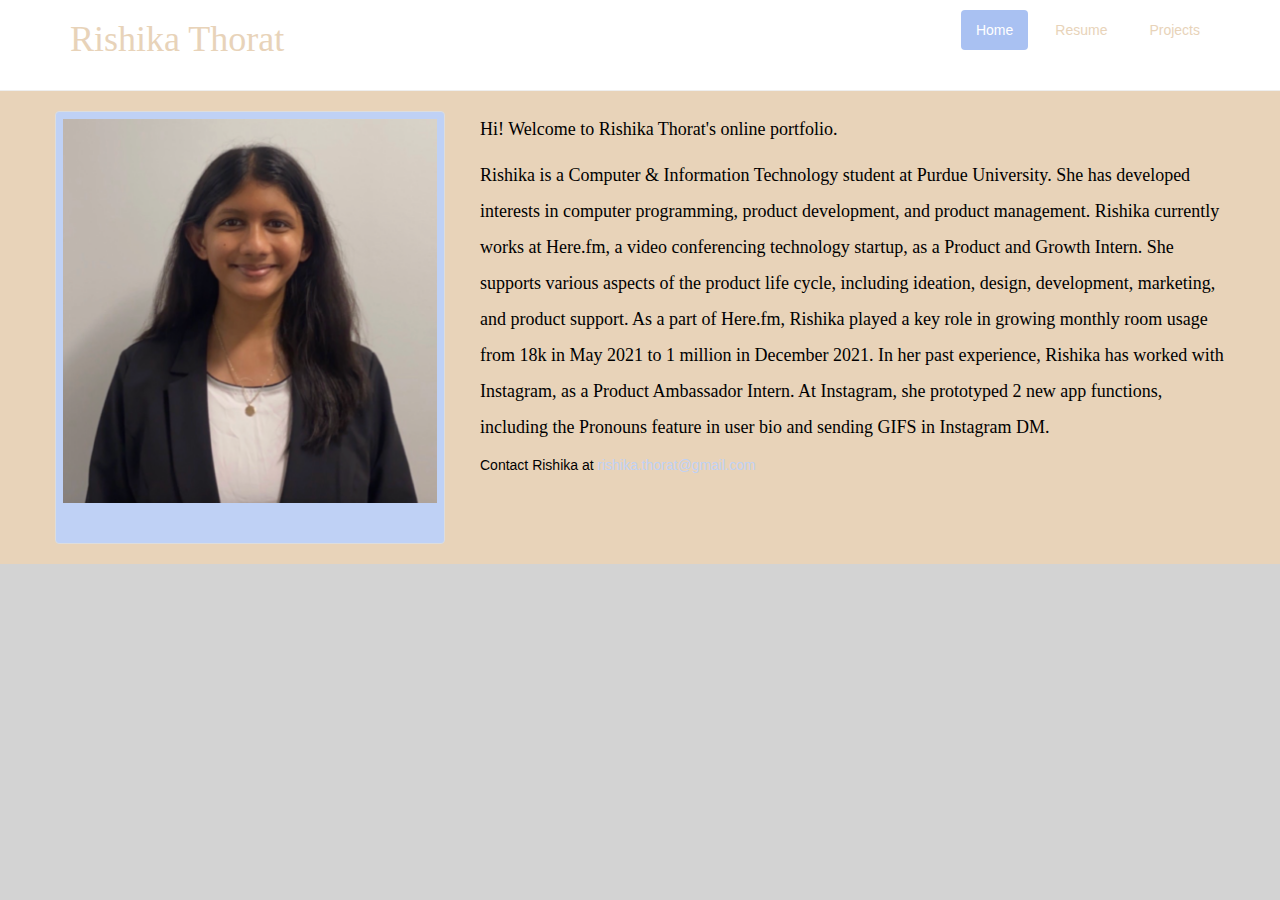
<file: index.html>
<!DOCTYPE html>
<html>
        
   <head>
        <title>Rishika Thorat</title>
        <link href="bootstrap-3.3.7-dist/css/bootstrap.css" rel="stylesheet" type="text/css"/>
   </head>
   
   <header>
        <div class="container">
            <div class="homea">
                <div class="row">
                    <h1 class="col-md-6" style="font-family:times">Rishika Thorat</h1>
                    <ul class="nav nav-pills pull-right">
                        <li role= "presentation" class="active"><a href="index.html">Home</a></li>
                        <!--<li role= "presentation"><a href="Thorat_AboutMe.html">About Me</a></li>-->
                        <li role= "presentation"><a href="Thorat_Resume.html">Resume</a></li>
                        <li role= "presentation"><a href="Thorat_Projects.html">Projects</a></li>
                        <!--<li role= "presentation"><a href="Thorat_Contact.html">Contact Me</a></li>-->
                    </ul>
                </div>
            </div>
        </div>
    </header>
    
    <body>
        <!--<div class="typewriter container">
            <img src="Images/welcome.jpg" />
        </div>-->
        <div class="home">
            <hr>
            <!-- Old div place -->
            
            <div class="container main">
                <div class="row">
                    
                    <img class="hover thumbnail col-sm-4" src="Images/Rishika Thorat.png" title="Hello and welcome to my page!"/>
                    <p class="homepageaboutme"> Hi! Welcome to Rishika Thorat's online portfolio.</p>
                    <p class="homepageaboutme">Rishika is a Computer & Information Technology student at Purdue University. She has developed interests in computer programming, product development, and product management. Rishika 
                            currently works at Here.fm, a video conferencing technology startup, as a Product and Growth Intern. She supports various aspects of the product life cycle, including ideation, design, development, marketing, and product support. 
                            As a part of Here.fm, Rishika played a key role in growing monthly room usage from 18k in May 2021 to 1 million in December 2021. In her past experience, Rishika has worked with Instagram, as a Product Ambassador Intern. At Instagram,
                            she prototyped 2 new app functions, including the Pronouns feature in user bio and sending GIFS in Instagram DM.</p>
                    <p>Contact Rishika at <a class="ecolutiona" href="mailto:rishika.thorat@gmail.com">rishika.thorat@gmail.com</a></p>
                </div>
            </div>
            
          <!--Prathibha Stuff-->
            
    </body>
    
    <!--<footer>
        <div class="jumbotron">
            <div class="container">
                <div class="row">
                    <p>Email me at <a class="ecolutiona" href="mailto:rishika.thorat@gmail.com">rishika.thorat@gmail.com</a></p>
                    <a class="instagram" href="https://www.instagram.com/rishikat.13/" target="_blank">
                    <img src="Images/instagramlogo.jpg" height="40px" width="40px"/>
                    </a>
                </div>
            </div>
        </div>

    </footer>
        </div>-->
</html>
</file>
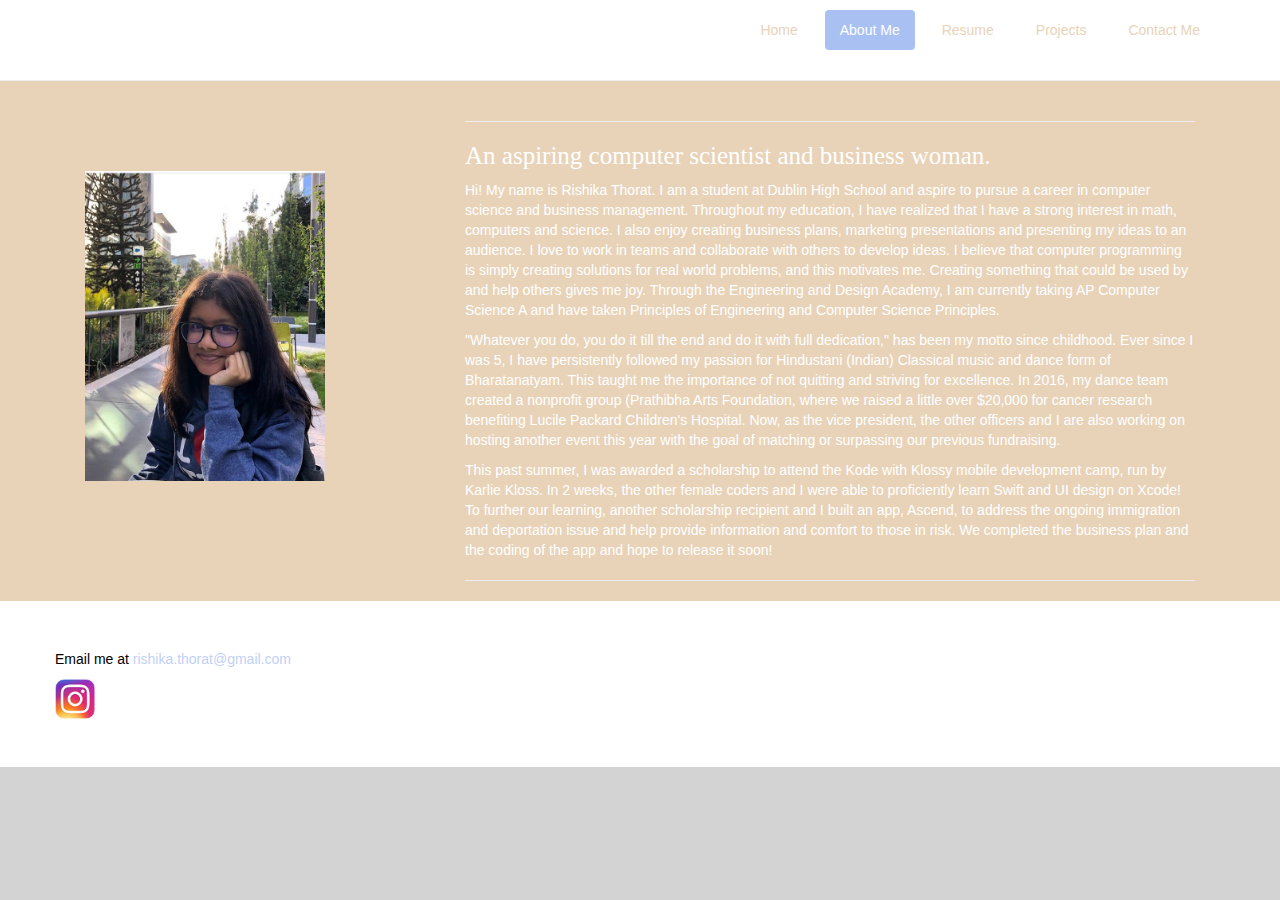
<file: Thorat_AboutMe.html>
<!DOCTYPE html>
<html>
   <head>
        <title>About Rishika Thorat</title>
        <link href="bootstrap-3.3.7-dist/css/bootstrap.css" rel="stylesheet" type="text/css"/>
   </head>
   
   <header>
        <div class="container">
            <div class="homea">
            <div class="row">
                <!--<h1 class="col-md-6">Rishika Thorat</h1>-->
                <ul class="nav nav-pills pull-right">
                    <li role= "presentation"><a href="index.html">Home</a></li>
                    <li role= "presentation" class="active"><a href="Thorat_AboutMe.html">About Me</a></li>
                    <li role= "presentation"><a href="Thorat_Resume.html">Resume</a></li>
                    <li role= "presentation"><a href="Thorat_Projects.html">Projects</a></li>
                    <li role= "presentation"><a href="Thorat_Contact.html">Contact Me</a></li>
                </ul>
            </div>
            </div>
        </div>
    </header>
    
    <body>
        <div class="aboutme">
             <hr>
         
        <div class="container">
            <div class="col-md-4">
                <h1>&nbsp;</h1>
                <img src="Images/rishikaheadshot.jpg" height="310px" width="240px">
            </div>
        <div class="col-md-8">
            <div class="aboutmepara">
                <hr>
                <h2>An aspiring computer scientist and business woman.</h2>
                <p> Hi! My name is Rishika Thorat. I am a student at Dublin High School and aspire to pursue a career in computer science and business management. 
                Throughout my education, I have realized that I have a strong interest in math, computers and science. 
                I also enjoy creating business plans, marketing presentations and presenting my ideas to an audience. 
                I love to work in teams and collaborate with others to develop ideas. I believe that computer programming is simply 
                creating solutions for real world problems, and this motivates me. Creating something that could be used by and help 
                others gives me joy. Through the Engineering and Design Academy, I am currently taking AP Computer Science A and have taken Principles of Engineering and Computer Science 
                Principles.</p>
                <p> "Whatever you do, you do it till the end and do it with full dedication," has been my motto since childhood. 
                Ever since I was 5, I have persistently followed my passion for Hindustani (Indian) Classical music and dance form of Bharatanatyam. 
                This taught me the importance of not quitting and striving for excellence. In 2016, my dance team created a nonprofit group (Prathibha
                Arts Foundation, where we raised a little over $20,000 for cancer research benefiting Lucile Packard Children's Hospital. Now, as the vice president,
                the other officers and I are also working on hosting another event this year with the goal of matching or surpassing our previous fundraising. </p>
                <p> This past summer, I was awarded a scholarship to attend the Kode with Klossy mobile development camp, run by Karlie Kloss. In 2 weeks, the other female
                coders and I were able to proficiently learn Swift and UI design on Xcode! To further our learning, another scholarship recipient and I built an app, Ascend, 
                to address the ongoing immigration and deportation issue and help provide information and comfort to those in risk. We completed the business plan and the coding 
                of the app and hope to release it soon!</p>
                <hr>
            </div>
        </div>
        </div>
      <footer>
         <div class="jumbotron">
            <div class="container">
            <div class="row">
            <p>Email me at <a class="ecolutiona" href="mailto:rishika.thorat@gmail.com">rishika.thorat@gmail.com</a></p>
            <a class="instagram" href="https://www.instagram.com/rishikathorat/" target="_blank">
                <img src="Images/instagramlogo.jpg" height="40px" width="40px"/>
            </a>
        </div>
        </div>
        </div>

    </footer>
    
    </body>
</html>
</file>
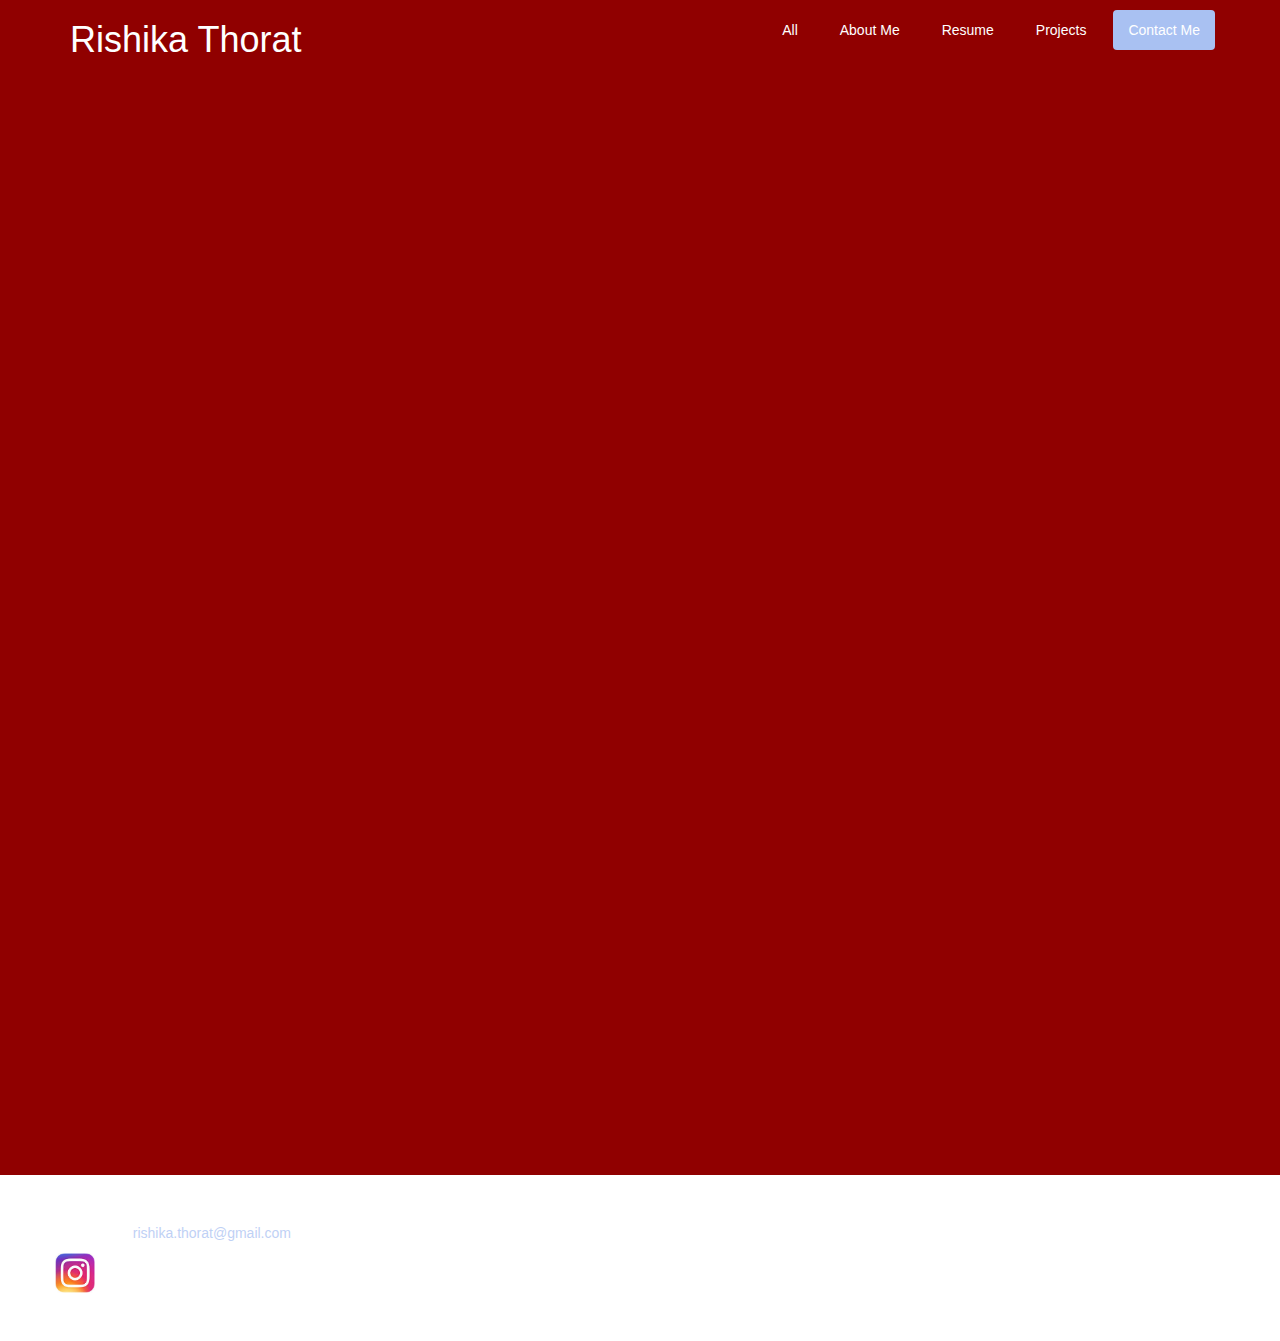
<file: Thorat_Contact.html>
<!DOCTYPE html>
<html>
    <div class="contactme">
        
        <head>
        <link href="bootstrap-3.3.7-dist/css/bootstrap.css" rel="stylesheet" type="text/css"/>
        <title>Contact Rishika Thorat</title>
    </head>
    
    <body>
    <header>
       <div class="container">
            
            <div class="row">
                <h1 class="col-md-6">Rishika Thorat</h1>
                <ul class="nav nav-pills pull-right">
                    <li role= "presentation"><a href="index.html">All</a></li>
                    <li role= "presentation"><a href="Thorat_AboutMe.html">About Me</a></li>
                    <li role= "presentation"><a href="Thorat_Resume.html">Resume</a></li>
                    <li role= "presentation"><a href="Thorat_Projects.html">Projects</a></li>
                    <li role= "presentation" class="active"></a><a href="Thorat_Contact.html">Contact Me</a></li>
                </ul>
            
            </div>
        </div>
    </header>
    <body>
        <div class="contact">
            <iframe src="https://docs.google.com/forms/d/e/1FAIpQLSeAhaOL1iT9q413iJNhkvZyfzT0TgE6pIKFkTdkRuhjs2fvxQ/viewform?embedded=true" width="950" height="1100" frameborder="0" marginheight="0" marginwidth="0">Loading...</iframe>
        </div>
       
    </body>
    <footer>
    <div class="jumbotron">
            <div class="container">
            <div class="row">
            <p>Email me at <a class="ecolutiona" href="mailto:rishika.thorat@gmail.com">rishika.thorat@gmail.com</a></p>
            <a class="instagram" href="https://www.instagram.com/rishikathorat/" target="_blank">
                 <img src="Images/instagramlogo.jpg" height="40px" width="40px"/>
            </a>
        </div>
        </div>
        </div>

    </footer>
    </div>
    

</html>
</file>
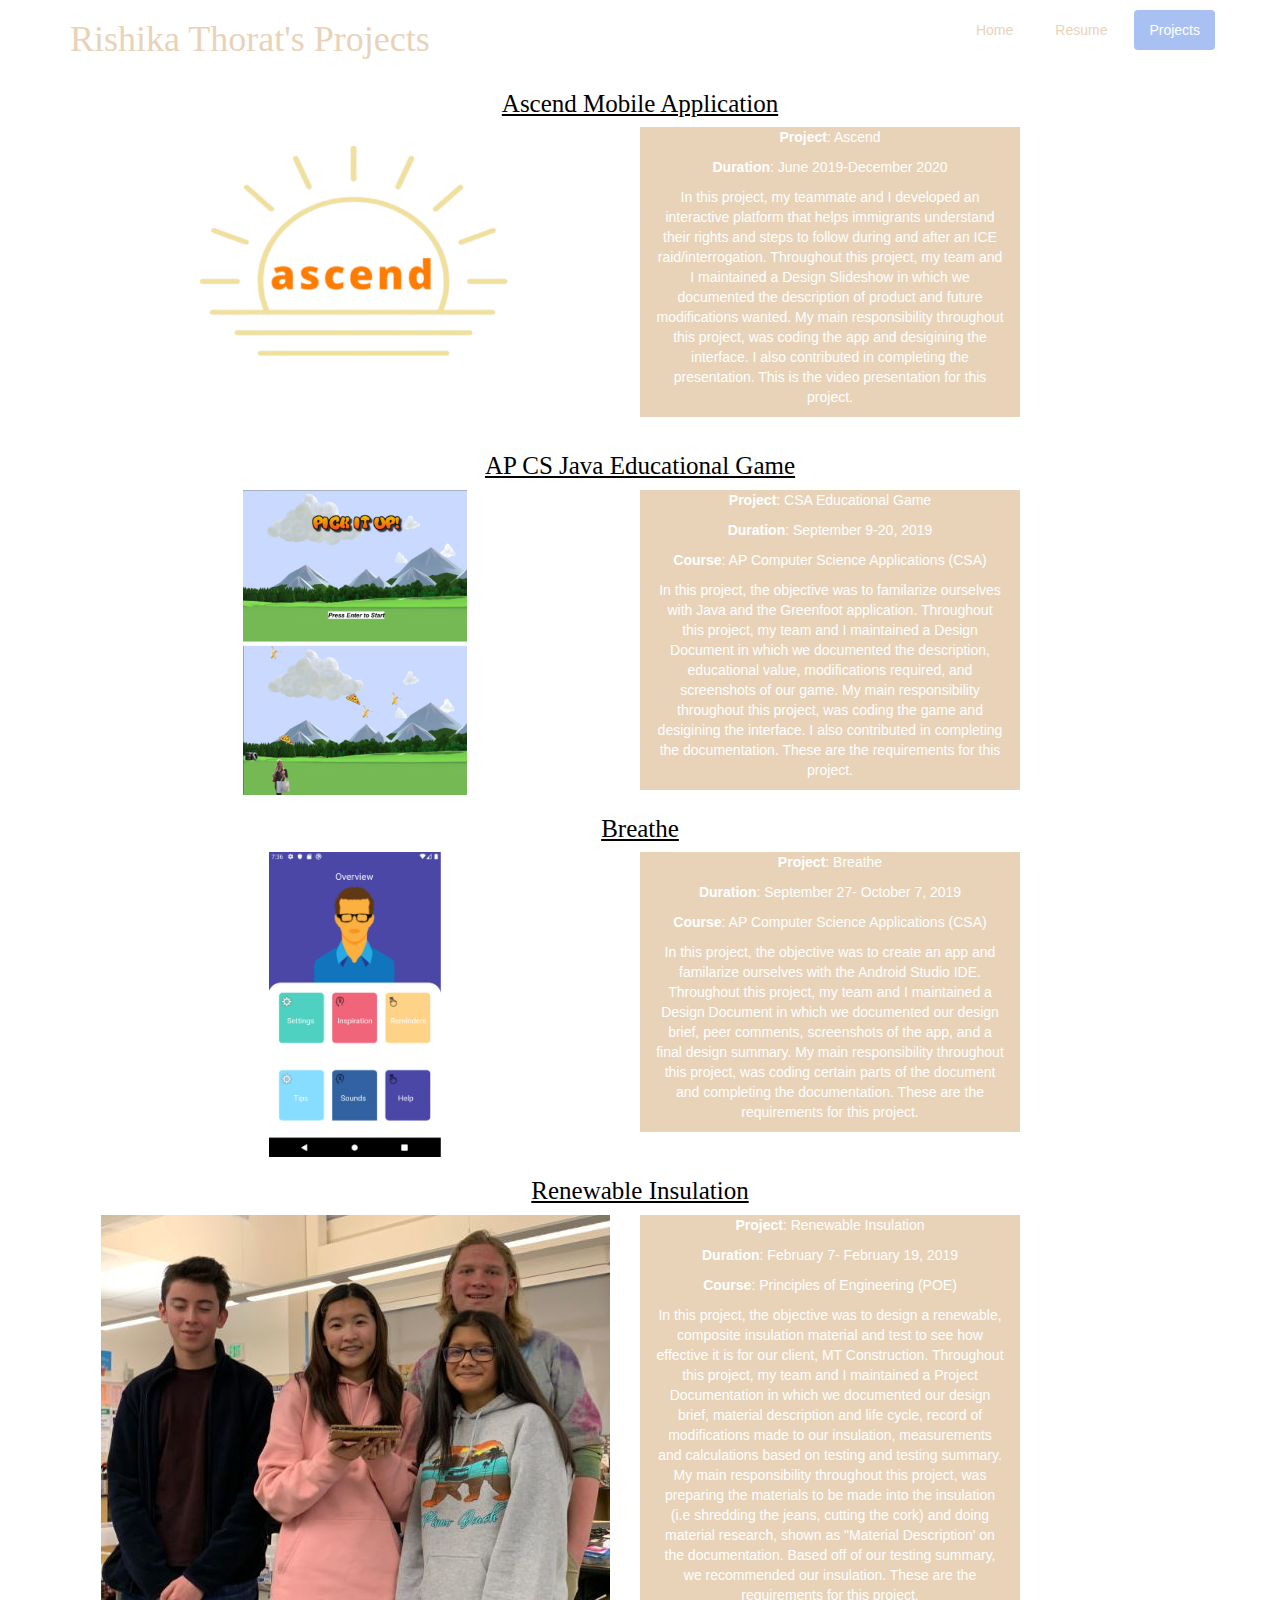
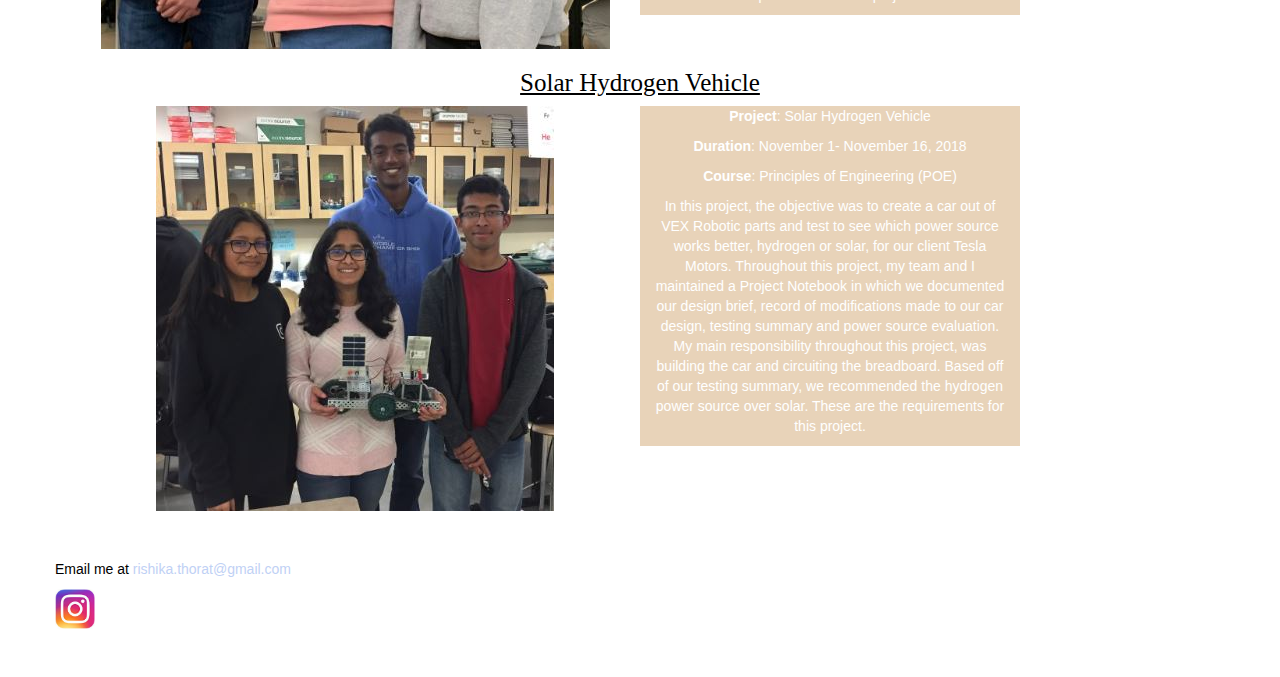
<file: Thorat_Projects.html>
<!DOCTYPE html>
<html>
    <head>
        <link href="bootstrap-3.3.7-dist/css/bootstrap.css" rel="stylesheet" type="text/css"/>
        <title>Rishika Thorat's Projects</title>
    </head>
    <header>
        <div class="container">
            <div class="homea">
                <div class="row">
                    <h1 class="col-md-6" style="font-family:times">Rishika Thorat's Projects</h1>
                    <ul class="nav nav-pills pull-right">
                        <li role= "presentation"><a href="index.html">Home</a></li>
                        <!--<li role= "presentation"><a href="Thorat_AboutMe.html">About Me</a></li>-->
                        <li role= "presentation"><a href="Thorat_Resume.html">Resume</a></li>
                        <li role= "presentation" class="active"><a href="Thorat_Projects.html">Projects</a></li>
                        <!--<li role= "presentation"><a href="Thorat_Contact.html">Contact Me</a></li>-->
                    </ul>
                </div>
            </div>
        </div>
    </header>
    
    <body>
        <!-- <div class="container scratch">
            <h2><u>Scratch Project</u></h2>
            <div class="col-sm-6">
                <iframe src="https://scratch.mit.edu/projects/173793515/embed" allowtransparency="true" width="485" height="402" frameborder="0" scrolling="no" allowfullscreen></iframe>
            </div>
            <div class="col-sm-4 jumbotrona">
                <p><strong>Project</strong>: Scratch Maze Game</p>
                <p><strong>Duration</strong>: August 29-September 8, 2017</p>
                <p><strong>Course</strong>: Computer Science and Engineering (CSE) </p>
                <p>In this project, the objective was to design a game using the <a href="https://scratch.mit.edu/">MIT Scratch program</a> My team composed of me, Donna P. and Jacob S. We designed a maze game, which included abundant user interaction, multiple levels and a clear 
                    objective to win. We created many levels in our maze game, so the user was challenged and also having a fun time playing our
                    game. In the duration of making this project, my team and I also sustained a <a class="ecolution" href="https://docs.google.com/document/d/1uBL4KnLhsQFfVqmjcn47hDJr96QWbKWsfk6rIDQxyCc/edit?usp=sharing">Project Notebook</a>, in which we documented brainstorming ideas, a flowchart showing our thought process and a daily log. These are the <a class="ecolution" href="https://docs.google.com/document/d/1BdMf1lx7jk2JU9g6VYKtg_QJu-HSAPLHc_1lxiZFd58/edit" target="_blank">requirements</a> for this project. 
            </p>
            </div>
            
        </div>-->
        
        <!--<div class="container scratch">
            <h2><u>Blossom Preschool Website</u></h2>
            <div class="col-sm-6">
                <a target="_blank"href="www.blossompreschool.net"><img src="Images/logo.jpg"/></a>
            </div>
            <div class="col-sm-4 jumbotrona">
                <p><strong>Project</strong>: Website for Blossom Preschool</p>
                <p>In this self-initiated project, the goal was to explore the languages of HTML/CSS more and practice
                my skills learnt in CSE. I asked a local preschool’s owner, Blossom Preschool, if I could create a website for the business. I enjoyed this process because I encountered new things such as hosting websites through different sites. This experience helped me strengthen my web-development skills. 
            </p>
            </div>
            
        </div>-->
        
        
        <!--<div class="container scratch">
            <h2><u>Python Image Manipulation Project</u></h2>
            <div class="col-sm-6">
                <a href=""><img class="projectmanipulation" src="Images/pythonmanipulation.jpg"/></a>
            </div>
            <div class="col-sm-4 jumbotrona">
                <p><strong>Project</strong>: Python Image Manipulation</p>
                <p><strong>Duration</strong>: March 6 - March 21, 2018</p>
                <p><strong>Course</strong>: Computer Science and Engineering (CSE)</p>
                <p>In this project, the objective was to create a composite image for our specific client, a family. We chose to add borders and incorporated geometric shapes into the image. Per the client's requests, we offered a range of options. In the duration of this project, my team and I also sustained a <a class="ecolution" href="https://docs.google.com/document/d/1zVhbj8uzupIrY689t2AvPhsZncZqAw49hu-p-fsW0Kk/edit?usp=sharing" target="_blank">Project Notebook</a> in which we documented our brainstorming, tiers to show our thought process, a project log and our reflection at the end of the project. These are the <a class="ecolution" href="https://drive.google.com/open?id=1nm8KP_3KMR7Zcirw9ana57bFzw3gbN2HM_9K6iomzQs&authuser=1" target="_blank">requirements</a> for this project.
            </p>
            </div>
            
        </div>-->
        
        
        <div class="container scratch">
            <h2><u>Ascend Mobile Application</u></h2>
            <div class="col-sm-6">
                <a href=""><img class="projectmanipulation" src="Images/AscendLogo.png"/></a>
            </div>
            <div class="col-sm-4 jumbotrona">
                <p><strong>Project</strong>: Ascend</p>
                <p><strong>Duration</strong>: June 2019-December 2020</p>
                <p>In this project, my teammate and I developed an interactive platform that helps immigrants understand their rights and steps to follow during and after an ICE raid/interrogation. Throughout this project, 
                    my team and I maintained a <a class="ecolution" href="https://docs.google.com/presentation/d/1jrsUZyLb4WCRCBG7aJ7NK5fCps1_BaOFBOXWV1XBtEw/edit?usp=sharing" target="_blank">Design Slideshow</a>
                    in which we documented the description of product and future modifications wanted. My main responsibility throughout this project, was coding the app and desigining the interface. I also contributed in completing the presentation. This is the <a class="ecolution" href="https://www.youtube.com/watch?v=eQ0h4mOvWE8" target="_blank">video presentation</a> for this project.</p>
            </div>
            
        </div>
        
        
        <div class="container scratch">
            <h2><u>AP CS Java Educational Game</u></h2>
            <div class="col-sm-6">
                <a href=""><img class="projectmanipulation" src="Images/csaeducationalgame.png"/></a>
            </div>
            <div class="col-sm-4 jumbotrona">
                <p><strong>Project</strong>: CSA Educational Game</p>
                <p><strong>Duration</strong>: September 9-20, 2019</p>
                <p><strong>Course</strong>: AP Computer Science Applications (CSA)</p>
                <p>In this project, the objective was to familarize ourselves with Java and the Greenfoot application. Throughout this project, my team and I maintained a <a class="ecolution" href="https://docs.google.com/document/d/1T0VUJJMN3V0jZ6pDMaBXXJEpOtsP4-a0uG9o411sSQ8/edit?usp=sharing" target="_blank">Design Document</a> in which we documented the description, educational value, modifications required, and screenshots of our game. My main responsibility throughout this project, was coding the game and desigining the interface. I also contributed in completing the documentation. These are the <a class="ecolution" href="https://docs.google.com/document/d/1c0cxzaHwPZWqlmJ1OfuHhgxYmxx5HJoOcAiFFPOeG0U/edit?usp=sharing" target="_blank">requirements</a> for this project.</p>
            </div>
            
        </div>
        
           <div class="container scratch">
            <h2><u>Breathe</u></h2>
            <div class="col-sm-6">
                <a href=""><img class="projectmanipulation" src="Images/csabreathe.png"/></a>
            </div>
            <div class="col-sm-4 jumbotrona">
                <p><strong>Project</strong>: Breathe</p>
                <p><strong>Duration</strong>: September 27- October 7, 2019</p>
                <p><strong>Course</strong>: AP Computer Science Applications (CSA)</p>
                <p>In this project, the objective was to create an app and familarize ourselves with the Android Studio IDE. Throughout this project, my team and I maintained a <a class="ecolution" href="https://docs.google.com/document/d/1NIsqm_k0QYfitSkkPrLS6HZBoSTbRYr1E5q0KP89XLc/edit?usp=sharing" target="_blank">Design Document</a> in which we documented our design brief, peer comments, screenshots of the app, and a final design summary. My main responsibility throughout this project, was coding certain parts of the document and completing the documentation. These are the <a class="ecolution" href="https://docs.google.com/document/d/1Uki46Dii0YKJPNe9-eSTVjnP8o3VQvYBcvsGT6m0TiA/edit?usp=sharing" target="_blank">requirements</a> for this project.</p>
            </div>
            
        </div>
        
        <div class="container scratch">
            <h2><u>Renewable Insulation</u></h2>
            <div class="col-sm-6">
                <a href=""><img class="" src="Images/engineeringgrpinsulation.JPG"/></a>
            </div>
            <div class="col-sm-4 jumbotrona">
                <p><strong>Project</strong>: Renewable Insulation</p>
                <p><strong>Duration</strong>: February 7- February 19, 2019</p>
                <p><strong>Course</strong>: Principles of Engineering (POE)</p>
                <p>In this project, the objective was to design a renewable, composite insulation material and test to see how effective it is for our client, MT Construction. Throughout this project, my team and I maintained a <a class="ecolution" href="https://docs.google.com/document/d/1P37pQa-2aCwhG5yr-Png7FQXYHR6OQNZKVVrgd1ujLo/edit?usp=sharing" target="_blank">Project Documentation</a> in which we documented our design brief, material description and life cycle, record of modifications made to our insulation, measurements and calculations based on testing and testing summary. My main responsibility throughout this project, was preparing the materials to be made into the insulation (i.e shredding the jeans, cutting the cork) and doing material research, shown as "Material Description' on the documentation. Based off of our testing summary, we recommended our insulation. These are the <a class="ecolution" href="https://docs.google.com/document/d/1WA_gmqE7qAU4VVdydjcBtVYTSKUiAvbFCyglH0_BroA/edit?usp=sharing" target="_blank">requirements</a> for this project.</p>
               
            </div>
            
        </div>
        
        
        <div class="container scratch">
            <h2><u>Solar Hydrogen Vehicle</u></h2>
            <div class="col-sm-6">
                <a href=""><img class="" src="Images/engineeringgrp.jpg"/></a>
            </div>
            <div class="col-sm-4 jumbotrona">
                <p><strong>Project</strong>: Solar Hydrogen Vehicle</p>
                <p><strong>Duration</strong>: November 1- November 16, 2018</p>
                <p><strong>Course</strong>: Principles of Engineering (POE)</p>
                <p>In this project, the objective was to create a car out of VEX Robotic parts and test to see which power source works better, hydrogen or solar, for our client Tesla Motors. Throughout this project, my team and I maintained a <a class="ecolution" href="https://docs.google.com/document/d/1s8mD1Dh1dp_ND4k9b0LETU7wLfp5e2RDrGhLoZ9IGa0/edit?usp=sharing" target="_blank">Project Notebook</a> in which we documented our design brief, record of modifications made to our car design, testing summary and power source evaluation. My main responsibility throughout this project, was building the car and circuiting the breadboard. Based off of our testing summary, we recommended the hydrogen power source over solar. These are the <a class="ecolution" href="https://docs.google.com/document/d/1pAjefLqdpDhk3XMDlGC07OIC0o_VNXjx17rumKZi_JY/edit" target="_blank">requirements</a> for this project.
            </p>
            </div>
            
        </div>
        
           
       
        
    </body>
    <footer>
     <div class="jumbotron">
            <div class="container">
            <div class="row">
            <p>Email me at <a class="ecolutiona" href="mailto:rishika.thorat@gmail.com">rishika.thorat@gmail.com</a></p>
            <a class="instagram" href="https://www.instagram.com/rishikathorat/" target="_blank">
                <img src="Images/instagramlogo.jpg" height="40px" width="40px"/>
            </a>
        </div>
        </div>
        </div>

    </footer>
</html>
</file>
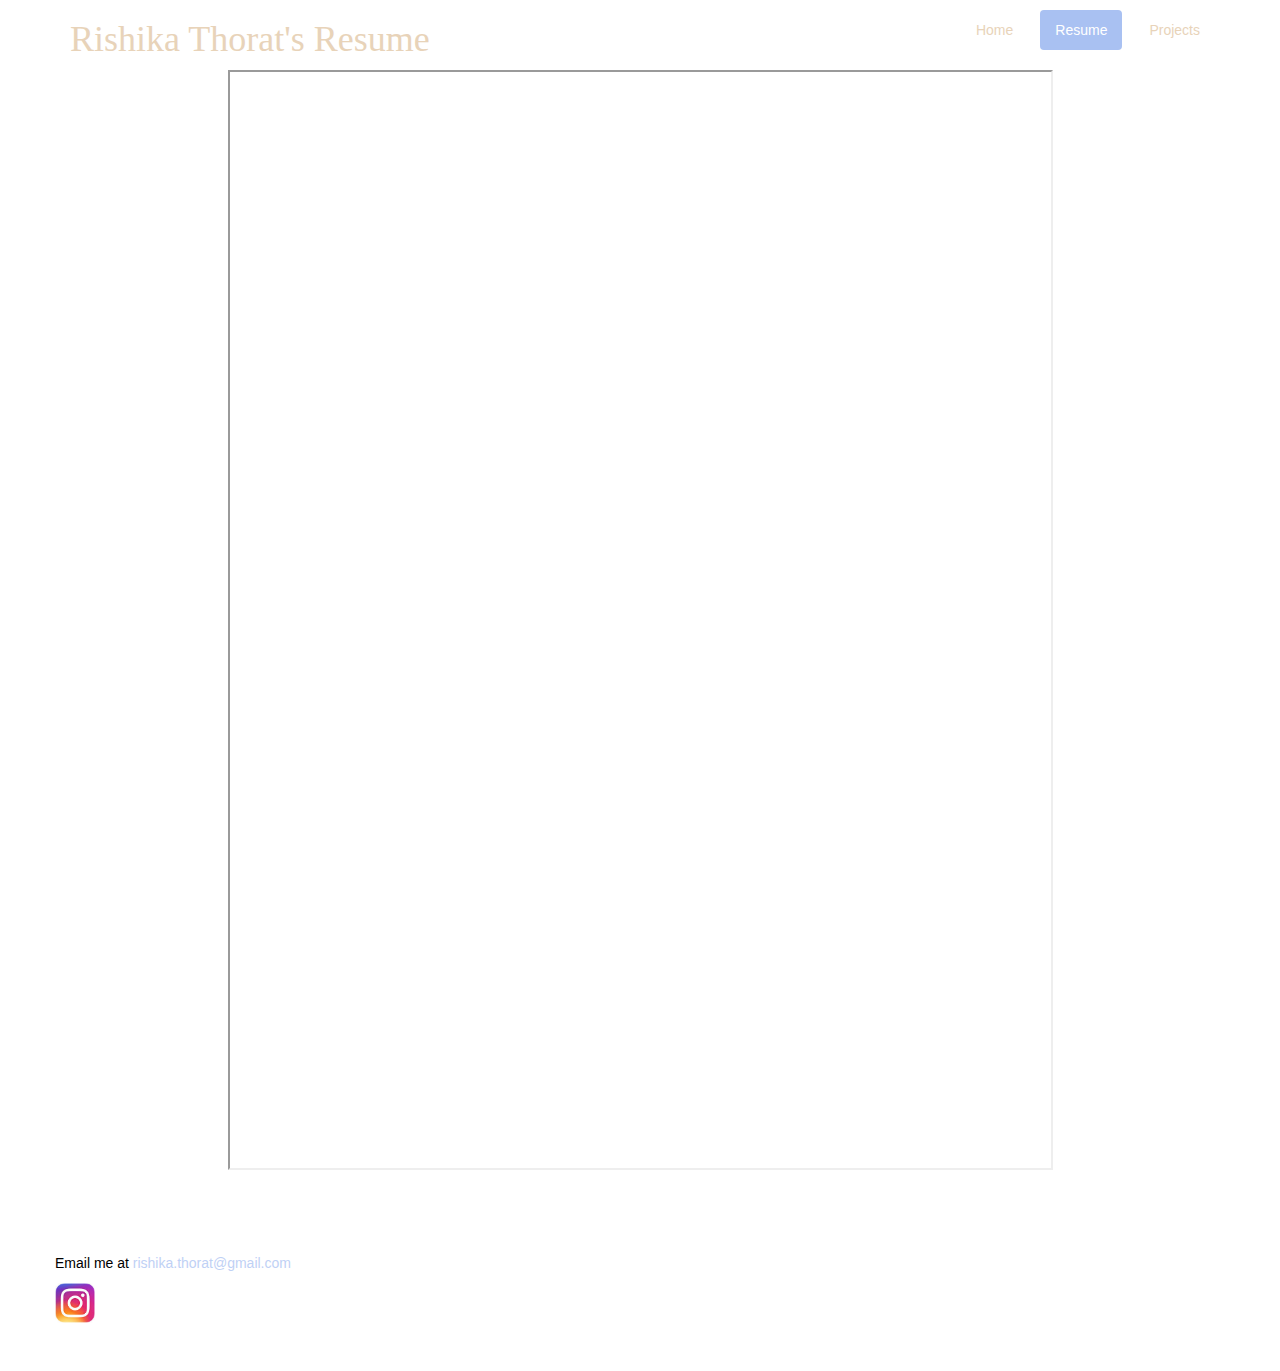
<file: Thorat_Resume.html>
<!DOCTYPE html>
<html>
    <div clas="resume">
    <head>
        <link href="bootstrap-3.3.7-dist/css/bootstrap.css" rel="stylesheet" type="text/css"/>
        <!--<title>Rishika Thorat's Resume</title>-->
    </head>
    
    <header>
        <div class="container">
            <div class="homea">
                <div class="row">
                    <h1 class="col-md-6" style="font-family:times">Rishika Thorat's Resume</h1>
                    <ul class="nav nav-pills pull-right">
                        <li role= "presentation"><a href="index.html">Home</a></li>
                        <!--<li role= "presentation"><a href="Thorat_AboutMe.html">About Me</a></li>-->
                        <li role= "presentation" class="active"><a href="Thorat_Resume.html">Resume</a></li>
                        <li role= "presentation"><a href="Thorat_Projects.html">Projects</a></li>
                        <!--<li role= "presentation"><a href="Thorat_Contact.html">Contact Me</a></li>-->
                    </ul>
                </div>
            </div>
        </div>
    </header>
        
    <body>
        <center>
            <iframe width ="825px" height ="1100px" src="Rishika Thorat's Resume.docx.pdf"></iframe>
            <p><a href="Rishika Thorat's Resume.docx.pdf" class="ecolution" target="_blank">Open Rishika Thorat's Resume in New Tab</a></p>
            
        </center>
    </body>
      <footer>
         <div class="jumbotron">
            <div class="container">
            <div class="row">
            <p>Email me at <a class="ecolutiona" href="mailto:rishika.thorat@gmail.com">rishika.thorat@gmail.com</a></p>
            <a class="instagram" href="https://www.instagram.com/rishikathorat/" target="_blank">
                 <img src="Images/instagramlogo.jpg" height="40px" width="40px"/>
            </a>
        </div>
        </div>
        </div>

    </footer>
    </div>
</html>
</file>
